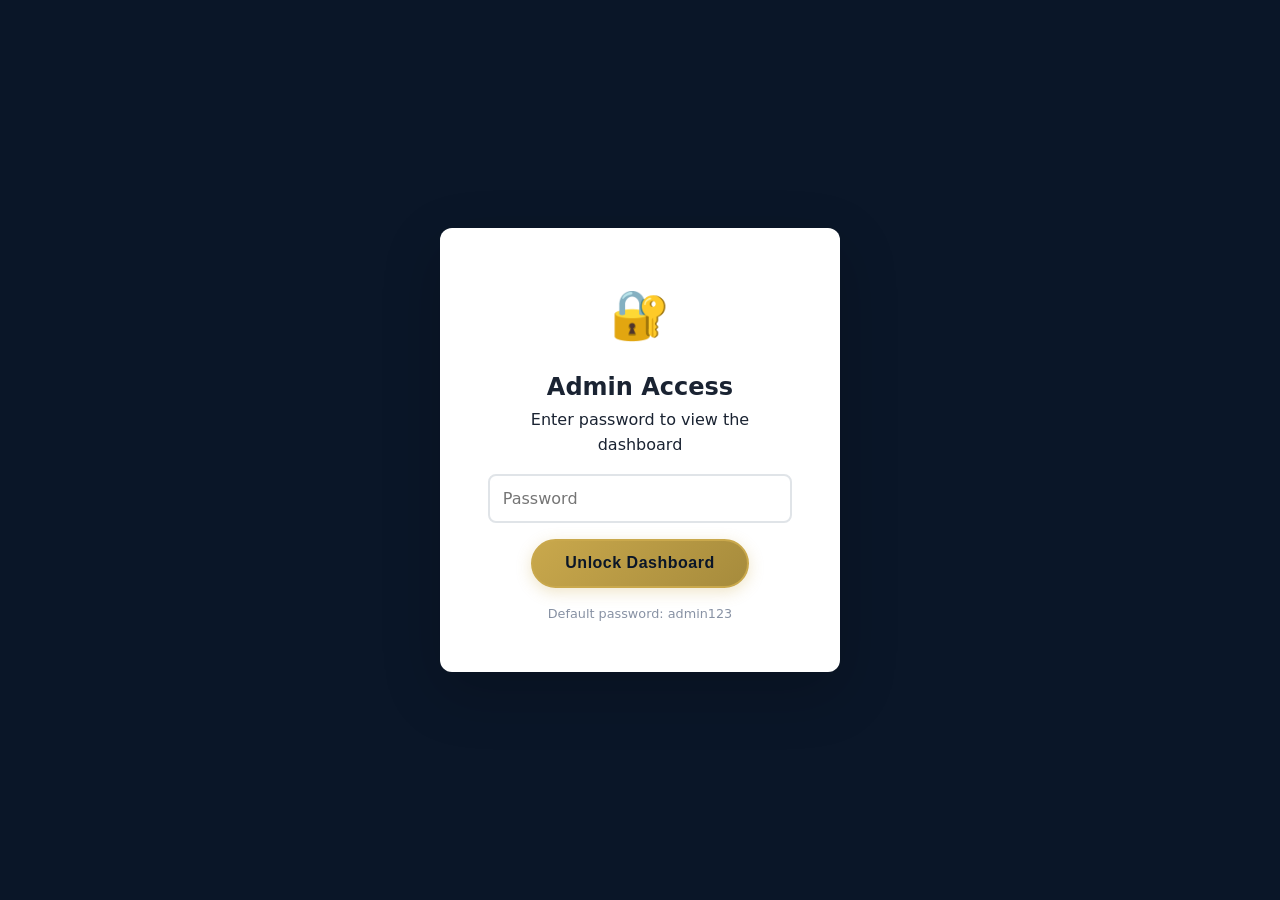
<file: admin.html>
<!DOCTYPE html>
<html lang="en">
<head>
    <meta charset="UTF-8">
    <meta name="viewport" content="width=device-width, initial-scale=1.0">
    <title>Admin Dashboard | HimalayaTrips</title>
    <link rel="stylesheet" href="css/style.css">
    <link rel="stylesheet" href="css/admin.css">
    <link rel="stylesheet" href="css/responsive.css">
</head>
<body class="admin-body">
    <!-- ========== ADMIN LOGIN OVERLAY ========== -->
    <div class="admin-login-overlay" id="loginOverlay">
        <div class="admin-login-card">
            <div class="login-icon">🔐</div>
            <h2>Admin Access</h2>
            <p>Enter password to view the dashboard</p>
            <form id="loginForm" class="login-form">
                <div class="form-group">
                    <input type="password" id="adminPassword" placeholder="Password" required>
                </div>
                <button type="submit" class="btn btn-gold">Unlock Dashboard</button>
                <div class="login-error" id="loginError"></div>
            </form>
            <p class="login-hint">Default password: admin123</p>
        </div>
    </div>

    <!-- ========== DASHBOARD CONTENT (HIDDEN UNTIL LOGIN) ========== -->
    <div class="admin-dashboard" id="adminDashboard" style="display: none;">
        <header class="admin-header">
            <div class="container admin-header-inner">
                <h1><span class="logo-icon">🏔️</span> HimalayaTrips <span class="gold-text">Admin</span></h1>
                <button class="btn btn-outline logout-btn" id="logoutBtn">Logout</button>
            </div>
        </header>
        <main class="container admin-main">
            <!-- Analytics Cards -->
            <section class="analytics-cards">
                <div class="analytic-card">
                    <div class="analytic-icon">📋</div>
                    <h3>Total Bookings</h3>
                    <p class="analytic-value" id="totalBookings">0</p>
                </div>
                <div class="analytic-card">
                    <div class="analytic-icon">📍</div>
                    <h3>Unique Destinations</h3>
                    <p class="analytic-value" id="uniqueDestinations">0</p>
                </div>
                <div class="analytic-card">
                    <div class="analytic-icon">📅</div>
                    <h3>Today's Bookings</h3>
                    <p class="analytic-value" id="todayBookings">0</p>
                </div>
                <div class="analytic-card">
                    <div class="analytic-icon">📊</div>
                    <h3>Recent 7 Days</h3>
                    <p class="analytic-value" id="weekBookings">0</p>
                </div>
            </section>

            <!-- Bookings Table -->
            <section class="bookings-table-section">
                <h2>Recent Booking Requests</h2>
                <div class="table-responsive">
                    <table class="admin-table" id="bookingsTable">
                        <thead>
                            <tr>
                                <th>Name</th>
                                <th>Email</th>
                                <th>Phone</th>
                                <th>Destination</th>
                                <th>Travel Date</th>
                                <th>Message</th>
                                <th>Submitted At</th>
                            </tr>
                        </thead>
                        <tbody id="tableBody">
                            <!-- Rows rendered by JS -->
                        </tbody>
                    </table>
                </div>
                <div class="table-empty" id="tableEmpty" style="display: none;">No bookings found. New bookings will appear here.</div>
                <div class="table-loading" id="tableLoading">Loading bookings...</div>
            </section>
        </main>
    </div>

    <script src="js/supabase-config.js"></script>
    <script src="js/admin.js"></script>
</body>
</html>
</file>
<file: css/style.css>
/* ============================================
   HIMALAYATRIPS - MAIN STYLESHEET
   Premium Nepal Travel Agency 2026
   ============================================ */

/* ---------- CSS VARIABLES ---------- */
:root {
    --deep-blue: #0a1628;
    --dark-navy: #0d1f3c;
    --gold: #c9a84c;
    --gold-light: #e0c06e;
    --gold-dark: #a68b3c;
    --white: #ffffff;
    --off-white: #f5f7fa;
    --gray-light: #e0e4e8;
    --gray: #8892a4;
    --text-dark: #1a2332;
    --text-light: #b0b8c5;
    --danger: #e74c3c;
    --success: #27ae60;
    --shadow-sm: 0 2px 8px rgba(0,0,0,0.08);
    --shadow-md: 0 8px 30px rgba(0,0,0,0.12);
    --shadow-lg: 0 20px 60px rgba(0,0,0,0.2);
    --transition: all 0.3s cubic-bezier(0.25, 0.8, 0.25, 1);
    --radius: 12px;
    --radius-sm: 8px;
    --font-primary: 'Segoe UI', system-ui, -apple-system, sans-serif;
    --font-heading: 'Georgia', 'Times New Roman', serif;
}

/* ---------- RESET & BASE ---------- */
*, *::before, *::after {
    margin: 0;
    padding: 0;
    box-sizing: border-box;
}

html {
    scroll-behavior: smooth;
    font-size: 16px;
}

body {
    font-family: var(--font-primary);
    color: var(--text-dark);
    background-color: var(--white);
    line-height: 1.6;
    overflow-x: hidden;
    -webkit-font-smoothing: antialiased;
}

img {
    max-width: 100%;
    height: auto;
    display: block;
}

a {
    text-decoration: none;
    color: inherit;
    transition: var(--transition);
}

ul {
    list-style: none;
}

.container {
    width: 100%;
    max-width: 1200px;
    margin: 0 auto;
    padding: 0 1.5rem;
}

.section-padding {
    padding: 5rem 0;
}

/* ---------- TYPOGRAPHY ---------- */
.section-tag {
    display: inline-block;
    text-transform: uppercase;
    letter-spacing: 2px;
    font-size: 0.75rem;
    font-weight: 600;
    color: var(--gold);
    background: rgba(201, 168, 76, 0.1);
    padding: 0.4rem 1rem;
    border-radius: 50px;
    margin-bottom: 1rem;
}

.section-title {
    font-family: var(--font-heading);
    font-size: 2.5rem;
    font-weight: 700;
    color: var(--deep-blue);
    margin-bottom: 1rem;
    line-height: 1.3;
}

.gold-text {
    color: var(--gold);
}

.section-desc {
    font-size: 1.1rem;
    color: var(--gray);
    max-width: 650px;
    margin: 0 auto 2.5rem;
}

/* ---------- BUTTONS ---------- */
.btn {
    display: inline-flex;
    align-items: center;
    justify-content: center;
    padding: 0.85rem 2rem;
    border-radius: 50px;
    font-weight: 600;
    letter-spacing: 0.5px;
    cursor: pointer;
    transition: var(--transition);
    border: 2px solid transparent;
    font-size: 1rem;
}

.btn-gold {
    background: linear-gradient(135deg, var(--gold), var(--gold-dark));
    color: var(--deep-blue);
    border-color: var(--gold);
    box-shadow: 0 4px 15px rgba(201, 168, 76, 0.3);
}

.btn-gold:hover {
    background: linear-gradient(135deg, var(--gold-light), var(--gold));
    transform: translateY(-2px);
    box-shadow: 0 8px 25px rgba(201, 168, 76, 0.5);
}

.btn-outline {
    background: transparent;
    color: var(--white);
    border-color: var(--white);
}

.btn-outline:hover {
    background: rgba(255,255,255,0.1);
    transform: translateY(-2px);
}

/* ---------- SPINNER ---------- */
.spinner-wrapper {
    position: fixed;
    inset: 0;
    background: var(--deep-blue);
    display: flex;
    align-items: center;
    justify-content: center;
    z-index: 9999;
    transition: opacity 0.5s ease, visibility 0.5s ease;
}

.spinner-wrapper.hidden {
    opacity: 0;
    visibility: hidden;
}

.spinner {
    text-align: center;
}

.spinner-mountain {
    width: 50px;
    height: 50px;
    margin: 0 auto 1rem;
    border: 4px solid rgba(201, 168, 76, 0.2);
    border-top-color: var(--gold);
    border-radius: 50%;
    animation: spin 1s linear infinite;
}

.spinner-text {
    color: var(--white);
    font-weight: 500;
    letter-spacing: 2px;
}

@keyframes spin {
    to { transform: rotate(360deg); }
}

/* ---------- NAVBAR ---------- */
.navbar {
    position: fixed;
    top: 0;
    left: 0;
    width: 100%;
    z-index: 1000;
    padding: 1rem 0;
    transition: var(--transition);
    background: transparent;
}

.navbar.scrolled {
    background: rgba(10, 22, 40, 0.95);
    backdrop-filter: blur(10px);
    box-shadow: 0 4px 30px rgba(0,0,0,0.1);
    padding: 0.8rem 0;
}

.nav-container {
    max-width: 1200px;
    margin: 0 auto;
    padding: 0 1.5rem;
    display: flex;
    align-items: center;
    justify-content: space-between;
}

.nav-logo {
    display: flex;
    align-items: center;
    gap: 0.5rem;
    font-size: 1.5rem;
    font-weight: 700;
    color: var(--white);
}

.logo-icon {
    font-size: 1.8rem;
}

.logo-accent {
    color: var(--gold);
}

.nav-list {
    display: flex;
    gap: 2rem;
    align-items: center;
}

.nav-link {
    color: var(--white);
    font-weight: 500;
    position: relative;
    padding: 0.5rem 0;
}

.nav-link::after {
    content: '';
    position: absolute;
    bottom: 0;
    left: 0;
    width: 0;
    height: 2px;
    background: var(--gold);
    transition: width 0.3s ease;
}

.nav-link:hover::after,
.nav-link.active::after {
    width: 100%;
}

.nav-cta {
    background: var(--gold);
    color: var(--deep-blue) !important;
    padding: 0.6rem 1.5rem;
    border-radius: 50px;
    font-weight: 600;
}

.nav-cta:hover {
    background: var(--gold-light);
}

/* Hamburger */
.hamburger {
    display: none;
    flex-direction: column;
    gap: 5px;
    background: none;
    border: none;
    cursor: pointer;
    padding: 5px;
    z-index: 1001;
}

.hamburger-line {
    width: 25px;
    height: 2px;
    background: var(--white);
    transition: var(--transition);
}

/* ---------- HERO ---------- */
.hero {
    position: relative;
    height: 100vh;
    min-height: 650px;
    display: flex;
    align-items: center;
    justify-content: center;
    background: url('../images/hero/hero-nepal.jpg') center/cover no-repeat;
    background-color: var(--deep-blue);
    overflow: hidden;
}

.hero-overlay {
    position: absolute;
    inset: 0;
    background: linear-gradient(135deg, rgba(10,22,40,0.85) 0%, rgba(10,22,40,0.6) 100%);
}

.hero-content {
    position: relative;
    z-index: 2;
    text-align: center;
    max-width: 800px;
    padding: 0 1.5rem;
    color: var(--white);
}

.hero-badge {
    display: inline-block;
    background: rgba(201, 168, 76, 0.2);
    border: 1px solid var(--gold);
    color: var(--gold);
    padding: 0.5rem 1.5rem;
    border-radius: 50px;
    font-weight: 600;
    letter-spacing: 1px;
    margin-bottom: 1.5rem;
    font-size: 0.9rem;
}

.hero-title {
    font-family: var(--font-heading);
    font-size: 3.5rem;
    font-weight: 700;
    line-height: 1.2;
    margin-bottom: 1.5rem;
}

.hero-subtitle {
    font-size: 1.2rem;
    opacity: 0.9;
    margin-bottom: 2.5rem;
    max-width: 600px;
    margin-left: auto;
    margin-right: auto;
}

.hero-buttons {
    display: flex;
    gap: 1rem;
    justify-content: center;
    flex-wrap: wrap;
    margin-bottom: 3rem;
}

.hero-stats {
    display: flex;
    justify-content: center;
    gap: 3rem;
    flex-wrap: wrap;
}

.stat-item {
    text-align: center;
}

.stat-number {
    font-size: 2.5rem;
    font-weight: 700;
    color: var(--gold);
    display: block;
}

.stat-label {
    font-size: 0.9rem;
    opacity: 0.8;
}

.hero-scroll-indicator {
    position: absolute;
    bottom: 2rem;
    left: 50%;
    transform: translateX(-50%);
    color: var(--white);
    display: flex;
    flex-direction: column;
    align-items: center;
    opacity: 0.7;
    font-size: 0.8rem;
    animation: bounce 2s infinite;
}

.scroll-arrow {
    width: 20px;
    height: 20px;
    border-right: 2px solid var(--white);
    border-bottom: 2px solid var(--white);
    transform: rotate(45deg);
    margin-top: 0.5rem;
}

@keyframes bounce {
    0%, 20%, 50%, 80%, 100% { transform: translateX(-50%) translateY(0); }
    40% { transform: translateX(-50%) translateY(-10px); }
    60% { transform: translateX(-50%) translateY(-5px); }
}

/* ---------- DESTINATIONS GRID ---------- */
.destinations {
    background: var(--off-white);
}

.destinations-grid {
    display: grid;
    grid-template-columns: repeat(auto-fit, minmax(300px, 1fr));
    gap: 2rem;
}

.destination-card {
    background: var(--white);
    border-radius: var(--radius);
    overflow: hidden;
    box-shadow: var(--shadow-sm);
    transition: var(--transition);
    cursor: pointer;
}

.destination-card:hover {
    transform: translateY(-10px);
    box-shadow: var(--shadow-lg);
}

.destination-img {
    height: 220px;
    background-size: cover;
    background-position: center;
    position: relative;
}

.destination-overlay {
    position: absolute;
    inset: 0;
    background: linear-gradient(to top, rgba(0,0,0,0.6), transparent);
}

.destination-price {
    position: absolute;
    bottom: 1rem;
    left: 1rem;
    background: var(--gold);
    color: var(--deep-blue);
    padding: 0.3rem 1rem;
    border-radius: 50px;
    font-weight: 700;
    font-size: 0.9rem;
}

.destination-info {
    padding: 1.5rem;
}

.destination-info h3 {
    font-size: 1.3rem;
    margin-bottom: 0.5rem;
    color: var(--deep-blue);
}

.destination-info p {
    color: var(--gray);
    margin-bottom: 1.5rem;
    line-height: 1.5;
}

.btn-sm {
    padding: 0.5rem 1.2rem;
    font-size: 0.9rem;
}

/* ---------- PACKAGES ---------- */
.packages-grid {
    display: grid;
    grid-template-columns: repeat(auto-fit, minmax(280px, 1fr));
    gap: 2rem;
}

.package-card {
    background: var(--white);
    border-radius: var(--radius);
    padding: 2rem;
    box-shadow: var(--shadow-sm);
    transition: var(--transition);
    border: 2px solid transparent;
    text-align: center;
}

.package-card.featured {
    border-color: var(--gold);
    transform: scale(1.03);
    box-shadow: var(--shadow-md);
}

.package-card:hover {
    transform: translateY(-8px);
    box-shadow: var(--shadow-lg);
}

.package-card.featured:hover {
    transform: scale(1.03) translateY(-8px);
}

.package-badge {
    display: inline-block;
    background: var(--gold);
    color: var(--deep-blue);
    padding: 0.3rem 1rem;
    border-radius: 50px;
    font-weight: 600;
    font-size: 0.8rem;
    margin-bottom: 1.5rem;
}

.package-name {
    font-size: 1.8rem;
    margin-bottom: 0.5rem;
    color: var(--deep-blue);
}

.package-price {
    font-size: 2rem;
    font-weight: 700;
    color: var(--gold);
    margin-bottom: 2rem;
}

.package-price span {
    font-size: 1rem;
    color: var(--gray);
}

.package-features {
    list-style: none;
    margin-bottom: 2rem;
}

.package-features li {
    padding: 0.6rem 0;
    border-bottom: 1px solid var(--gray-light);
    color: var(--text-dark);
}

.package-features li:last-child {
    border-bottom: none;
}

/* ---------- ABOUT ---------- */
.about-wrapper {
    display: grid;
    grid-template-columns: 1fr 1fr;
    gap: 4rem;
    align-items: center;
}

.about-image {
    position: relative;
}

.about-image-placeholder {
    height: 400px;
    background: linear-gradient(135deg, var(--dark-navy), var(--deep-blue));
    border-radius: var(--radius);
    display: flex;
    align-items: center;
    justify-content: center;
    font-size: 5rem;
    color: var(--gold);
}

.about-badge {
    position: absolute;
    bottom: -1rem;
    right: -1rem;
    background: var(--gold);
    color: var(--deep-blue);
    padding: 0.8rem 1.5rem;
    border-radius: 50px;
    font-weight: 700;
    box-shadow: var(--shadow-md);
}

.about-features {
    display: grid;
    grid-template-columns: 1fr 1fr;
    gap: 1rem;
    margin: 2rem 0;
}

.about-feature {
    display: flex;
    align-items: center;
    gap: 0.5rem;
    font-weight: 500;
}

/* ---------- BOOKING ---------- */
.booking {
    background: var(--off-white);
}

.booking-wrapper {
    display: grid;
    grid-template-columns: 1.5fr 1fr;
    gap: 3rem;
    align-items: start;
}

.booking-form {
    background: var(--white);
    padding: 2rem;
    border-radius: var(--radius);
    box-shadow: var(--shadow-md);
}

.form-row {
    display: grid;
    grid-template-columns: 1fr 1fr;
    gap: 1.5rem;
    margin-bottom: 1.5rem;
}

.form-group {
    display: flex;
    flex-direction: column;
}

.form-group.full-width {
    grid-column: 1 / -1;
}

.form-group label {
    font-weight: 600;
    margin-bottom: 0.5rem;
    color: var(--deep-blue);
}

.required {
    color: var(--danger);
}

.form-group input,
.form-group select,
.form-group textarea {
    padding: 0.8rem 1rem;
    border: 2px solid var(--gray-light);
    border-radius: var(--radius-sm);
    font-family: var(--font-primary);
    font-size: 1rem;
    transition: var(--transition);
    background: var(--white);
}

.form-group input:focus,
.form-group select:focus,
.form-group textarea:focus {
    outline: none;
    border-color: var(--gold);
    box-shadow: 0 0 0 3px rgba(201, 168, 76, 0.2);
}

.form-error {
    color: var(--danger);
    font-size: 0.8rem;
    margin-top: 0.3rem;
    min-height: 1.2em;
}

.btn-submit {
    width: 100%;
    margin-top: 1rem;
    position: relative;
}

.btn-spinner {
    display: none;
    width: 20px;
    height: 20px;
    border: 2px solid var(--deep-blue);
    border-top-color: transparent;
    border-radius: 50%;
    animation: spin 0.8s linear infinite;
    margin-left: 0.5rem;
}

.btn-submit.loading .btn-text {
    visibility: hidden;
}

.btn-submit.loading .btn-spinner {
    display: inline-block;
    position: absolute;
}

.form-feedback {
    margin-top: 1rem;
    padding: 0.8rem;
    border-radius: var(--radius-sm);
    font-weight: 500;
    display: none;
}

.form-feedback.success {
    background: #d4edda;
    color: #155724;
    display: block;
}

.form-feedback.error {
    background: #f8d7da;
    color: #721c24;
    display: block;
}

.booking-info {
    background: var(--deep-blue);
    padding: 2rem;
    border-radius: var(--radius);
    color: var(--white);
}

.booking-benefits li {
    display: flex;
    gap: 1rem;
    margin-bottom: 1.5rem;
}

.benefit-icon {
    font-size: 1.5rem;
}

/* ---------- FOOTER ---------- */
.footer {
    background: var(--deep-blue);
    color: var(--white);
    padding: 3rem 0 1.5rem;
}

.footer-grid {
    display: grid;
    grid-template-columns: 2fr 1fr 1fr 1.5fr;
    gap: 2rem;
    margin-bottom: 2rem;
}

.footer-logo {
    display: flex;
    align-items: center;
    gap: 0.5rem;
    font-size: 1.3rem;
    font-weight: 700;
    margin-bottom: 1rem;
}

.footer h4 {
    margin-bottom: 1rem;
    color: var(--gold);
}

.footer-links ul li {
    margin-bottom: 0.7rem;
}

.footer-links a:hover {
    color: var(--gold);
}

.footer-bottom {
    border-top: 1px solid rgba(255,255,255,0.1);
    padding-top: 1.5rem;
    text-align: center;
    font-size: 0.9rem;
    opacity: 0.8;
}
</file>
<file: css/admin.css>
/* ============================================
   ADMIN DASHBOARD STYLES
   ============================================ */

.admin-body {
    background: var(--off-white);
}

/* Login Overlay */
.admin-login-overlay {
    position: fixed;
    inset: 0;
    background: var(--deep-blue);
    display: flex;
    align-items: center;
    justify-content: center;
    z-index: 9999;
}

.admin-login-card {
    background: var(--white);
    padding: 3rem;
    border-radius: var(--radius);
    text-align: center;
    box-shadow: var(--shadow-lg);
    max-width: 400px;
    width: 90%;
}

.login-icon {
    font-size: 3rem;
    margin-bottom: 1rem;
}

.login-form input {
    width: 100%;
    padding: 0.8rem;
    margin: 1rem 0;
    border: 2px solid var(--gray-light);
    border-radius: var(--radius-sm);
}

.login-error {
    color: var(--danger);
    margin-top: 0.5rem;
    font-weight: 500;
}

.login-hint {
    margin-top: 1rem;
    font-size: 0.8rem;
    color: var(--gray);
}

/* Dashboard */
.admin-header {
    background: var(--deep-blue);
    color: var(--white);
    padding: 1rem 0;
    margin-bottom: 2rem;
}

.admin-header-inner {
    display: flex;
    justify-content: space-between;
    align-items: center;
}

.analytics-cards {
    display: grid;
    grid-template-columns: repeat(auto-fit, minmax(200px, 1fr));
    gap: 1.5rem;
    margin-bottom: 2.5rem;
}

.analytic-card {
    background: var(--white);
    padding: 1.5rem;
    border-radius: var(--radius);
    box-shadow: var(--shadow-sm);
    text-align: center;
}

.analytic-icon {
    font-size: 2rem;
    margin-bottom: 0.5rem;
}

.analytic-value {
    font-size: 2rem;
    font-weight: 700;
    color: var(--gold);
}

.bookings-table-section {
    background: var(--white);
    padding: 2rem;
    border-radius: var(--radius);
    box-shadow: var(--shadow-sm);
}

.table-responsive {
    overflow-x: auto;
}

.admin-table {
    width: 100%;
    border-collapse: collapse;
    min-width: 700px;
}

.admin-table th,
.admin-table td {
    padding: 1rem;
    text-align: left;
    border-bottom: 1px solid var(--gray-light);
}

.admin-table th {
    background: var(--off-white);
    font-weight: 600;
    color: var(--deep-blue);
}

.table-empty, .table-loading {
    text-align: center;
    padding: 2rem;
    color: var(--gray);
}
</file>
<file: css/responsive.css>
/* ============================================
   RESPONSIVE STYLES - HIMALAYATRIPS
   Mobile-first adjustments
   ============================================ */

@media (max-width: 992px) {
    .about-wrapper {
        grid-template-columns: 1fr;
    }
    .booking-wrapper {
        grid-template-columns: 1fr;
    }
    .footer-grid {
        grid-template-columns: 1fr 1fr;
    }
    .hero-title {
        font-size: 2.8rem;
    }
}

@media (max-width: 768px) {
    .hamburger {
        display: flex;
    }
    .nav-menu {
        position: fixed;
        top: 0;
        right: -100%;
        width: 70%;
        max-width: 320px;
        height: 100vh;
        background: var(--deep-blue);
        flex-direction: column;
        justify-content: center;
        padding: 2rem;
        transition: right 0.3s ease;
        box-shadow: var(--shadow-lg);
    }
    .nav-menu.active {
        right: 0;
    }
    .nav-list {
        flex-direction: column;
        align-items: flex-start;
        gap: 1.5rem;
    }
    .hero-stats {
        gap: 1.5rem;
    }
    .stat-number {
        font-size: 2rem;
    }
    .form-row {
        grid-template-columns: 1fr;
    }
    .footer-grid {
        grid-template-columns: 1fr;
        text-align: center;
    }
    .section-title {
        font-size: 2rem;
    }
}

@media (max-width: 480px) {
    .hero-title {
        font-size: 2.2rem;
    }
    .hero-badge {
        font-size: 0.7rem;
    }
    .btn {
        padding: 0.7rem 1.5rem;
        font-size: 0.9rem;
    }
    .destinations-grid {
        grid-template-columns: 1fr;
    }
    .packages-grid {
        grid-template-columns: 1fr;
    }
    .package-card.featured {
        transform: none;
    }
}
</file>
